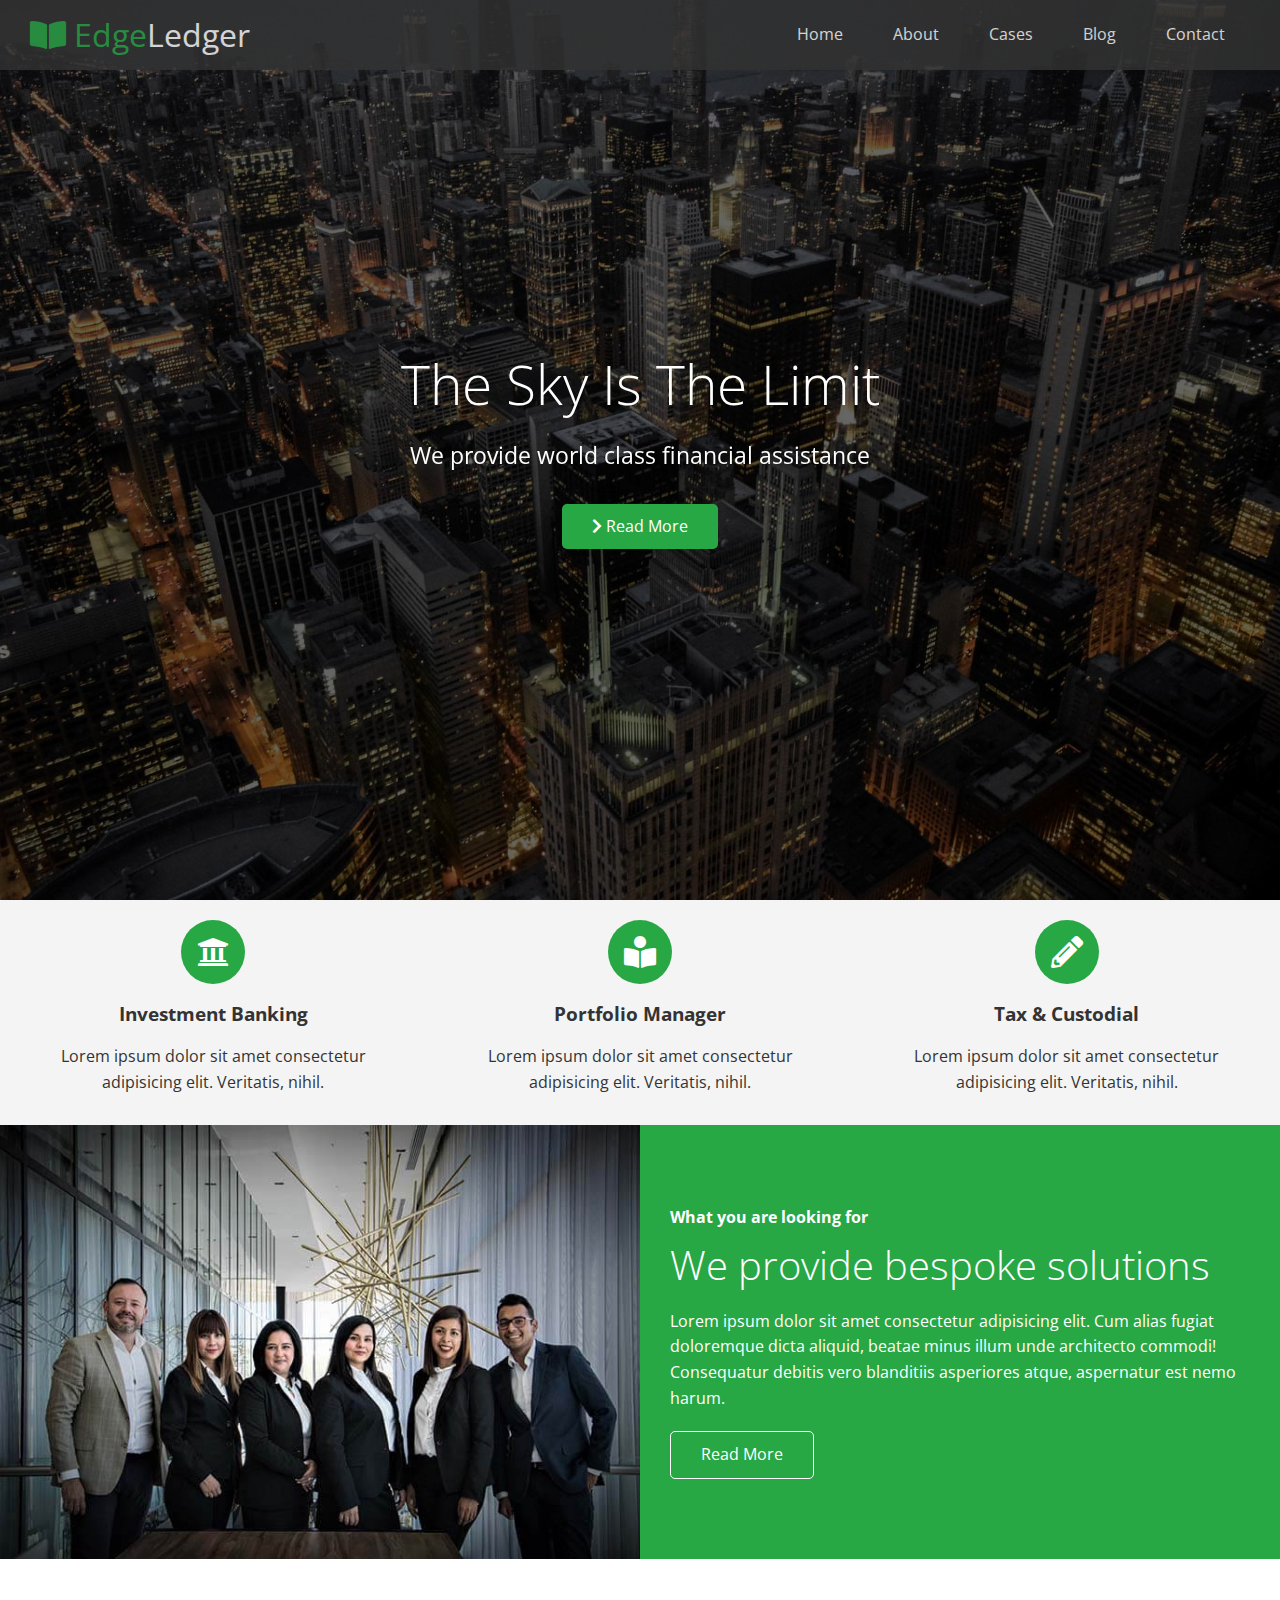
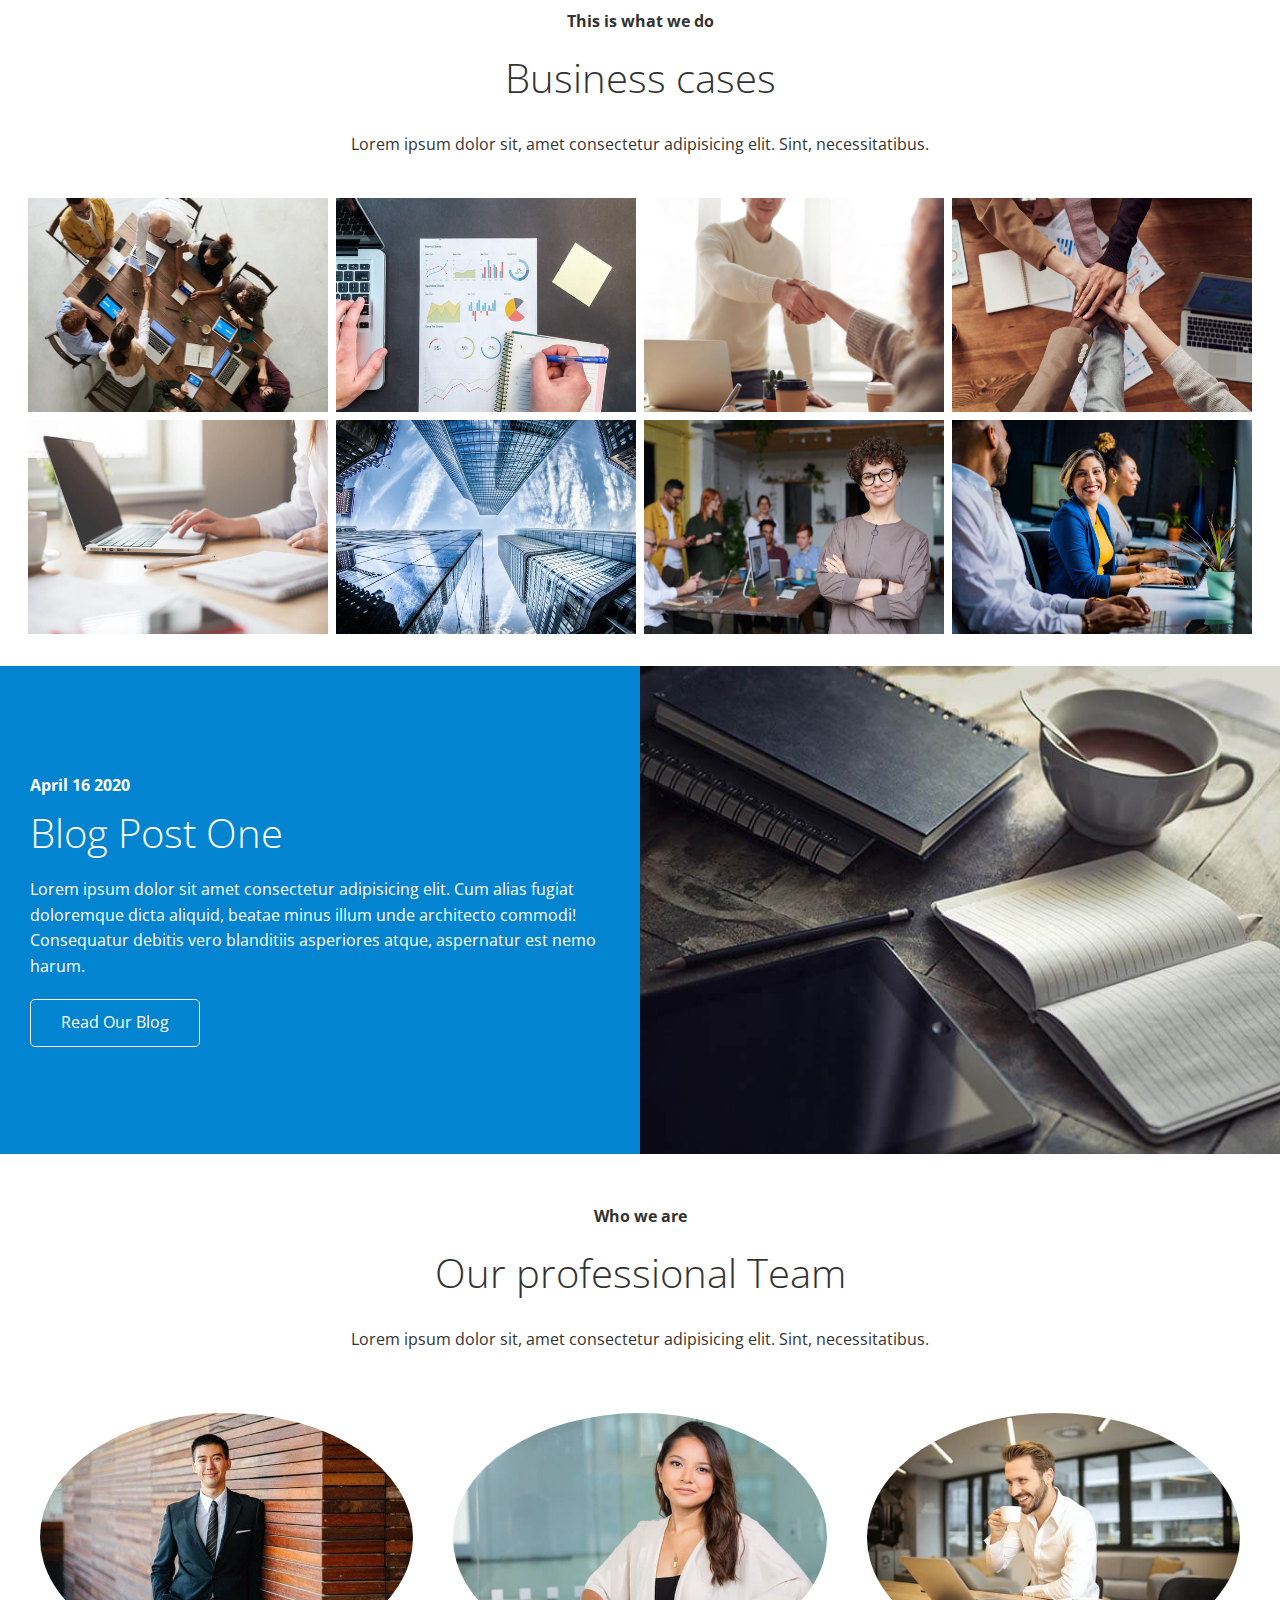
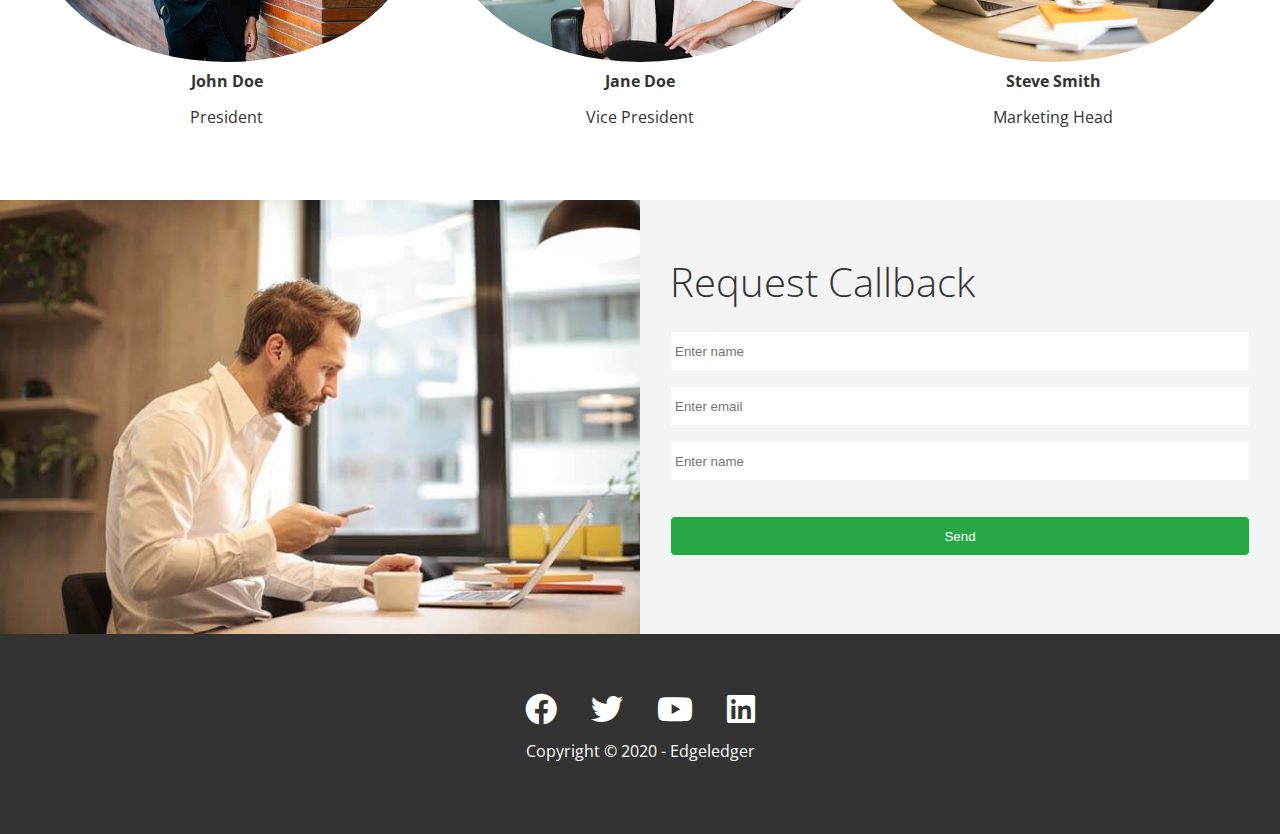
<file: edgeledger_website/index.html>
<!DOCTYPE html>
<html lang="en">
<head>
  <meta charset="UTF-8">
  <meta http-equiv="X-UA-Compatible" content="IE=edge">
  <meta name="viewport" content="width=device-width, initial-scale=1.0">
  <link rel="stylesheet" href="css/utilities.css">
  <link rel="stylesheet" href="css/style.css">
  <link rel="stylesheet" href="https://cdnjs.cloudflare.com/ajax/libs/font-awesome/5.15.4/css/all.min.css" integrity="sha512-1ycn6IcaQQ40/MKBW2W4Rhis/DbILU74C1vSrLJxCq57o941Ym01SwNsOMqvEBFlcgUa6xLiPY/NS5R+E6ztJQ==" crossorigin="anonymous"/>
  <title>Welcome to Edgeledger</title>
</head>
<body id="home">

  <header class="hero">
    <div id="navbar" class="navbar">
      <h1 class="logo"><span class="text-primary"><i class="fas fa-book-open"></i> Edge</span>Ledger
      </h1>
      <nav class="nav">
        <ul>
          <li><a href="#home">Home</a></li>
          <li><a href="#about ">About</a></li>
          <li><a href="#cases">Cases</a></li>
          <li><a href="#blog">Blog</a></li>
          <li><a href="#contact">Contact</a></li>
        </ul>
      </nav>
    </div>
    <div class="content">
      <h1>The Sky Is The Limit</h1>
      <p>We provide world class financial assistance</p>
      <a href="#about" class="btn btn-primary"><i class="fas fa-chevron-right"></i> Read More</a>
    </div>
  </header>

   <main>
     <!-- About: Icons -->
     <section id="about" class="icons bg-light">
        <div class="flex-items">
          <div>
            <i class="fas fa-university fa-2x"></i>
            <h3>Investment Banking</h3>
            <p>Lorem ipsum dolor sit amet consectetur adipisicing elit. Veritatis, nihil.</p>
          </div>
          <div>
            <i class="fas fa-book-reader fa-2x"></i>
            <h3>Portfolio Manager</h3>
            <p>Lorem ipsum dolor sit amet consectetur adipisicing elit. Veritatis, nihil.</p>
          </div>
          <div>
            <i class="fas fa-pencil-alt fa-2x"></i>
            <h3>Tax & Custodial</h3>
            <p>Lorem ipsum dolor sit amet consectetur adipisicing elit. Veritatis, nihil.</p>
          </div>
        </div>
     </section>

     <!-- About: Solutions -->
     <section class="solutions flex-columns">
       <div class="row">
         <div class="column">
           <div class="column-1">
             <img src="image_resources/home/people.jpg" alt="People">
           </div>
         </div>
         <div class="column">
           <div class="column-2 bg-primary">
              <h4>What you are looking for</h4>
              <h2>We provide bespoke solutions</h2>
              <p>Lorem ipsum dolor sit amet consectetur adipisicing elit. Cum alias fugiat doloremque dicta aliquid, beatae minus illum unde architecto commodi! Consequatur debitis vero blanditiis asperiores atque, aspernatur est nemo harum.</p>
              <a href="#" class="btn btn-outline">
                Read More
              </a>
           </div>
         </div>
       </div>
      </section>

      <!-- Cases -->
      <section id="cases" class="cases flex-grid section-padding">
        <header class="section-header">
          <h4>This is what we do</h4>
          <h2>Business cases</h2>
          <p>Lorem ipsum dolor sit, amet consectetur adipisicing elit. Sint, necessitatibus.</p>
        </header>
        <div class="row">
          <div class="column">
            <img src="image_resources/cases/cases1.jpg" alt="cases1">
            <img src="image_resources/cases/cases2.jpg" alt="cases2">
          </div>
          <div class="column">
            <img src="image_resources/cases/cases3.jpg" alt="cases3">
            <img src="image_resources/cases/cases4.jpg" alt="cases4">
          </div>
          <div class="column">
            <img src="image_resources/cases/cases5.jpg" alt="cases5">
            <img src="image_resources/cases/cases6.jpg" alt="cases6">
          </div>
          <div class="column">
            <img src="image_resources/cases/cases7.jpg" alt="cases7">
            <img src="image_resources/cases/cases8.jpg" alt="cases8">
          </div>
        </div>
      </section>

      <!-- Blog -->
      <section id="blog" class="blog flex-columns flex-reverse">
       <div class="row">
         <div class="column">
           <div class="column-1">
             <img src="image_resources/home/blog.jpg" alt="Blog">
           </div>
         </div>
         <div class="column">
           <div class="column-2 bg-secondary">
              <h4>April 16 2020</h4>
              <h2>Blog Post One</h2>
              <p>Lorem ipsum dolor sit amet consectetur adipisicing elit. Cum alias fugiat doloremque dicta aliquid, beatae minus illum unde architecto commodi! Consequatur debitis vero blanditiis asperiores atque, aspernatur est nemo harum.</p>
              <a href="blog.html" class="btn btn-outline">
                Read Our Blog
              </a>
           </div>
         </div>
       </div>
      </section>

      <!-- Our team -->
      <section id="team" class="team section-padding">
        <header class="section-header">
          <h4>Who we are<h4>
          <h2>Our professional Team</h2>
          <p>Lorem ipsum dolor sit, amet consectetur adipisicing elit. Sint, necessitatibus.</p>
        </header>
        <div class="flex-items">
          <div>
            <img src="image_resources/team/person1.jpg" alt="president">
            <h4>John Doe</h4>
            <p>President</p>
          </div>
          <div>
            <img src="image_resources/team/person2.jpg" alt="vice-president">
            <h4>Jane Doe</h4>
            <p>Vice President</p>
          </div>
          <div>
            <img src="image_resources/team/person3.jpg" alt="marketing-head">
            <h4>Steve Smith</h4>
            <p>Marketing Head</p>
          </div>
        </div>
      </section>

       <section id="contact" class="contact flex-columns">
       <div class="row">
         <div class="column">
           <div class="column-1">
             <img src="image_resources/home/contact.jpg" alt="contact">
           </div>
         </div>
         <div class="column">
           <div class="column-2 bg-light">
             <h2>Request Callback</h2>
              <form action="" class="callback-form">
                <div class="form-control">
                  <label for="name"></label>
                  <input type="text" name="name" id="name" placeholder="Enter name">
                </div>
                <div class="form-control">
                  <label for="email"></label>
                  <input type="email" name="email" id="email" placeholder="Enter email">
                </div>
                <div class="form-control">
                  <label for="phone"></label>
                  <input type="phone" name="phone" id="phone" placeholder="Enter name">
                </div>
                <input type="submit" value="Send" id="submit" class="btn btn-primary">
              </form>
           </div>
         </div>
       </div>
      </section>
   </main>

   <footer class="footer bg-dark">
     <div class="social">
       <a href="#"><i class="fab fa-facebook fa-2x"></i></a>
       <a href="#"><i class="fab fa-twitter fa-2x"></i></a>
       <a href="#"><i class="fab fa-youtube fa-2x"></i></a>
       <a href="#"><i class="fab fa-linkedin fa-2x"></i></a>
     </div>
     <p>Copyright &copy; 2020 - Edgeledger</p>
   </footer>

</body>
</html>
</file>
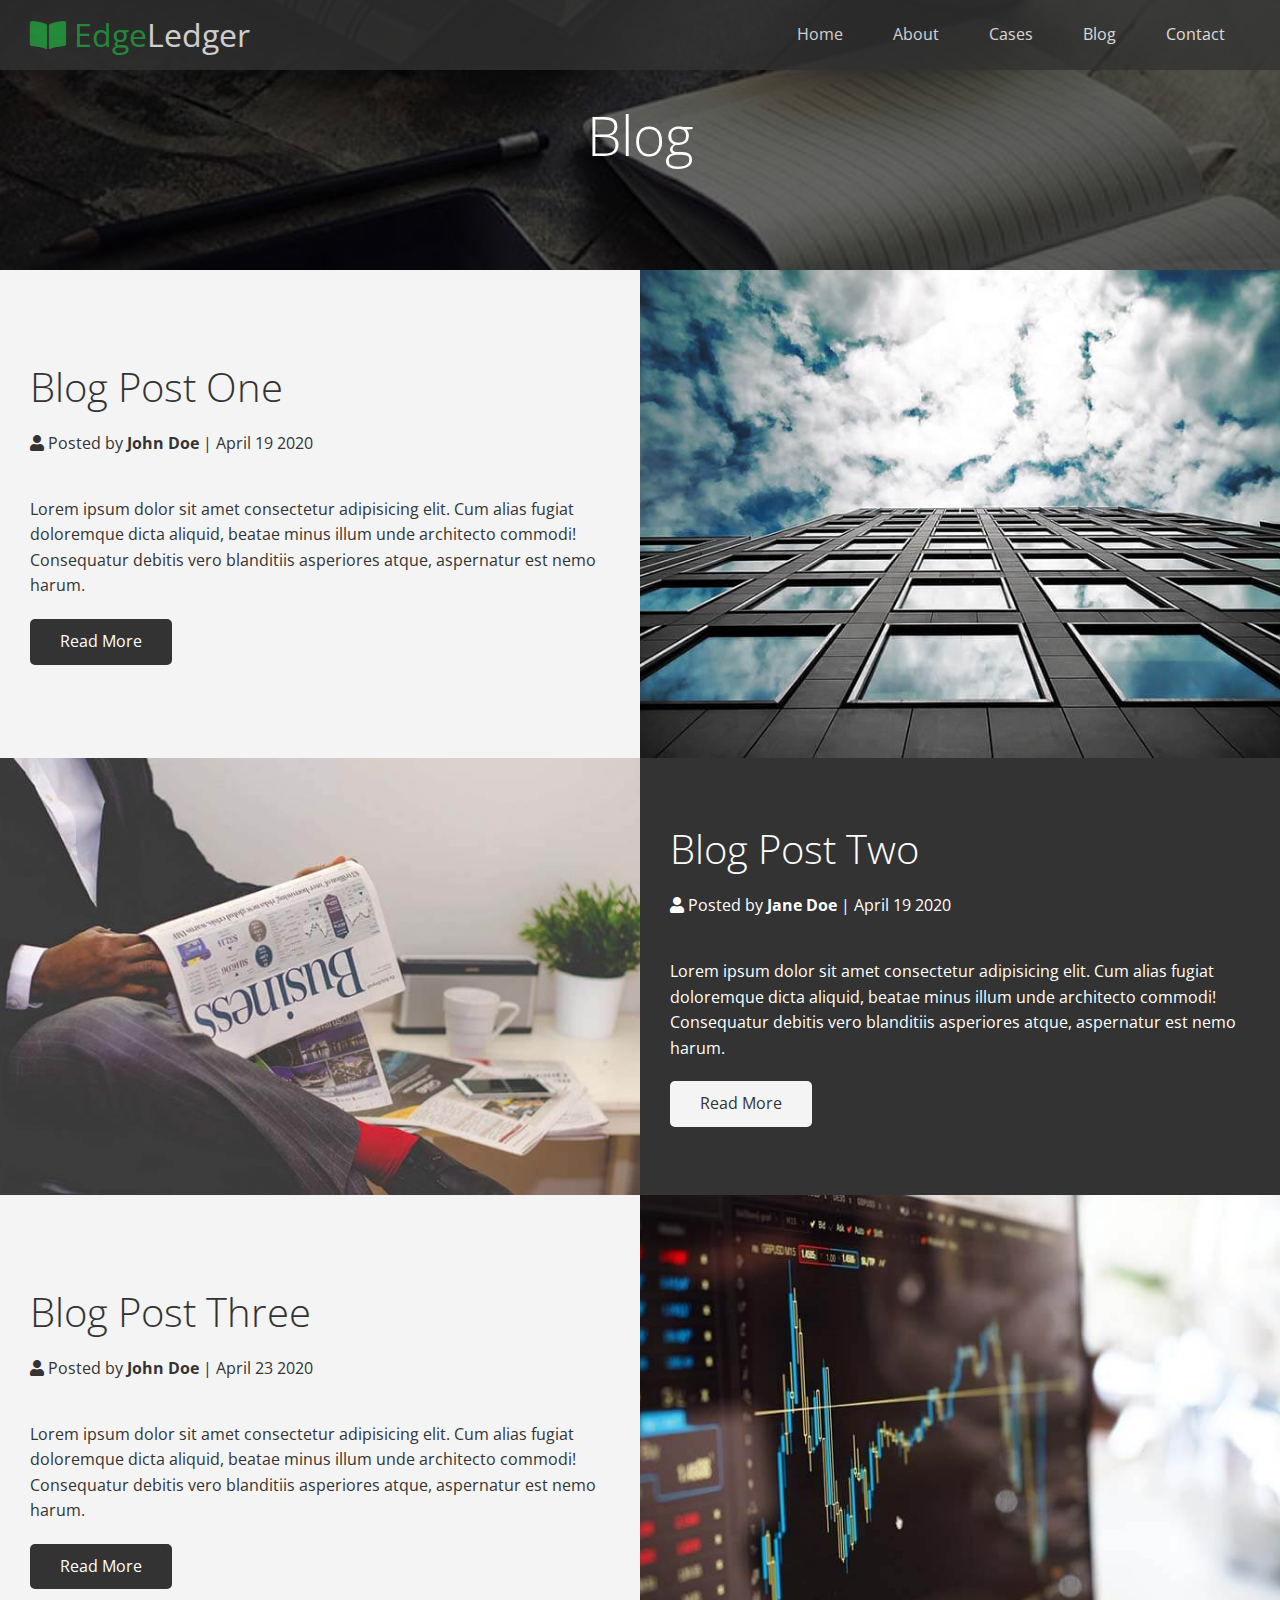
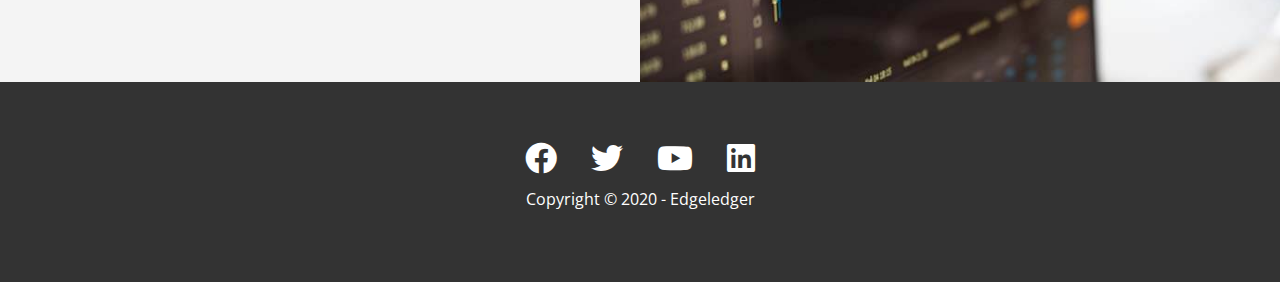
<file: edgeledger_website/blog.html>
<!DOCTYPE html>
<html lang="en">
<head>
  <meta charset="UTF-8">
  <meta http-equiv="X-UA-Compatible" content="IE=edge">
  <meta name="viewport" content="width=device-width, initial-scale=1.0">
  <link rel="stylesheet" href="css/utilities.css">
  <link rel="stylesheet" href="css/style.css">
  <link rel="stylesheet" href="https://cdnjs.cloudflare.com/ajax/libs/font-awesome/5.15.4/css/all.min.css" integrity="sha512-1ycn6IcaQQ40/MKBW2W4Rhis/DbILU74C1vSrLJxCq57o941Ym01SwNsOMqvEBFlcgUa6xLiPY/NS5R+E6ztJQ==" crossorigin="anonymous"/>
  <title>Read Our Blog</title>
</head>
<body id="home">

  <header class="hero blog">
    <div id="navbar" class="navbar">
      <h1 class="logo"><span class="text-primary"><i class="fas fa-book-open"></i> Edge</span>Ledger
      </h1>
      <nav class="nav">
        <ul>
          <li><a href="index.html">Home</a></li>
          <li><a href="index.html#about ">About</a></li>
          <li><a href="index.html#cases">Cases</a></li>
          <li><a href="index.html#blog">Blog</a></li>
          <li><a href="index.html#contact">Contact</a></li>
        </ul>
      </nav>
    </div>
    <div class="content">
      <h1>Blog</h1>
    </div>
  </header>

   <main>
    <article class="flex-columns flex-reverse">
       <div class="row">
         <div class="column">
           <div class="column-1">
             <img src="image_resources/blog/blog1.jpg" alt="People">
           </div>
         </div>
         <div class="column">
           <div class="column-2 bg-light">
              <h2>Blog Post One</h2>
              <p class="meta">
                <i class="fas fa-user"></i> Posted by <strong>John Doe</strong> | April 19 2020
              </p>
              <p>Lorem ipsum dolor sit amet consectetur adipisicing elit. Cum alias fugiat doloremque dicta aliquid, beatae minus illum unde architecto commodi! Consequatur debitis vero blanditiis asperiores atque, aspernatur est nemo harum.</p>
              <a href="post.html" class="btn btn-dark">
                Read More
              </a>
           </div>
         </div>
       </div>
      </article>

      <article class="flex-columns">
       <div class="row">
         <div class="column">
           <div class="column-1">
             <img src="image_resources/blog/blog2.jpg" alt="People">
           </div>
         </div>
         <div class="column">
           <div class="column-2 bg-dark">
              <h2>Blog Post Two</h2>
              <p class="meta">
                <i class="fas fa-user"></i> Posted by <strong>Jane Doe</strong> | April 19 2020
              </p>
              <p>Lorem ipsum dolor sit amet consectetur adipisicing elit. Cum alias fugiat doloremque dicta aliquid, beatae minus illum unde architecto commodi! Consequatur debitis vero blanditiis asperiores atque, aspernatur est nemo harum.</p>
              <a href="#" class="btn btn-light">
                Read More
              </a>
           </div>
         </div>
       </div>
      </article>

      <article class="flex-columns flex-reverse">
       <div class="row">
         <div class="column">
           <div class="column-1">
             <img src="image_resources/blog/blog3.jpg" alt="People">
           </div>
         </div>
         <div class="column">
           <div class="column-2 bg-light">
              <h2>Blog Post Three</h2>
              <p class="meta">
                <i class="fas fa-user"></i> Posted by <strong>John Doe</strong> | April 23 2020
              </p>
              <p>Lorem ipsum dolor sit amet consectetur adipisicing elit. Cum alias fugiat doloremque dicta aliquid, beatae minus illum unde architecto commodi! Consequatur debitis vero blanditiis asperiores atque, aspernatur est nemo harum.</p>
              <a href="post.html" class="btn btn-dark">
                Read More
              </a>
           </div>
         </div>
       </div>
      </article>
   </main>

   <footer class="footer bg-dark">
     <div class="social">
       <a href="#"><i class="fab fa-facebook fa-2x"></i></a>
       <a href="#"><i class="fab fa-twitter fa-2x"></i></a>
       <a href="#"><i class="fab fa-youtube fa-2x"></i></a>
       <a href="#"><i class="fab fa-linkedin fa-2x"></i></a>
     </div>
     <p>Copyright &copy; 2020 - Edgeledger</p>
   </footer>

</body>
</html>
</file>
<file: edgeledger_website/css/utilities.css>
/* Text colors */
.text-primary {
  color: #28a745;
}

.text-secondary {
  color: #0284d0;
}

/* Button */
.btn {
  cursor: pointer;
  display: inline-block;
  padding: 10px 30px;
  border-radius: 5px;
}

.btn:hover {
  opacity: 0.9;
}

.btn-primary,
.bg-primary {
  background: #28a745;
  color: #fff;
}

.btn-secondary,
.bg-secondary {
  color: #fff;
  background: #0284d0;
}

.btn-dark,
.bg-dark {
  background: #333;
  color: #fff;
}

.btn-light,
.bg-light {
  background: #f4f4f4;
  color: #333;
}

.btn-outline {
  color: #fff;
  background: transparent;
  border: 1px #fff solid;
}

/* Flex Items */
.flex-items {
  display: flex;
  text-align: center;
  justify-content: center;
  height: 100%;
}

.flex-items > div {
  padding: 20px;
}

/* Flex Columns */
.flex-columns.flex-reverse .row{
  flex-direction: row-reverse;
}
.flex-columns .row{
  display: flex;
  flex-wrap: wrap;
  flex-direction: row;
  width: 100%;
}

.flex-columns .column {
  display: flex;
  flex-direction: column;
  flex-basis: 100%;
  flex: 1;
}

.flex-columns .column-2,
.flex-columns .column-1 {
  flex-basis: 100%;
}

.flex-columns img {
  height: 100%;
  object-fit: cover;
}

.flex-columns .column-2 {
  display: flex;
  flex-direction: column;
  align-items: flex-start;
  justify-content: center;
  padding: 30px;
}

.flex-columns h2 {
  font-size: 40px;
  font-weight: 100;
}

.flex-columns h4 {
  margin-bottom: 10px;
}

.flex-columns p {
  margin: 20px 0;
}

/* Section header */
.section-header {
  padding: 30px;
  display: flex;
  flex-direction: column;
  justify-content: center;
  align-items: center;
  justify-content: center;
  text-align: center;
}

.section-header h2 {
  font-size: 40px;
  margin: 20px 0;
}

.section-padding {
  padding: 20px 20px 40px;
}

/* Flex Grid  */
.flex-grid .row {
  display: flex;
  flex-wrap: wrap;
  padding: 0 4px;
}

.flex-grid .column {
  flex: 25%;
  max-width: 25%;
  padding: 0 4px;
}

.flex-grid .column img {
  height: 50%;
}
</file>
<file: edgeledger_website/css/style.css>
@import url('https://fonts.googleapis.com/css2?family=Open+Sans:wght@300;400&display=swap');

* {
  box-sizing: border-box;
  margin: 0;
  padding: 0;
}

body {
  font-family: "Open Sans", sans-serif;
  color: #333;
  background: #fff;
  line-height: 1.6;
}

a {
  text-decoration: none;
  color: #333;
}

ul {
  list-style: none;
}

h1, h2 {
  font-weight: 300;
  line-height: 1.2;
}

p {
  margin: 10px 0;
}

img {
  width: 100%;
}

/* Navbar */
.navbar {
  display: flex;
  align-items: center;
  justify-content: space-between;
  background-color: #333;
  color: #fff;
  opacity: 0.8;
  width: 100%;
  height: 70px;
  position: fixed;
  top: 0px;
  padding: 0 30px;
}

.navbar a {
  color: #fff;
  padding: 10px 20px;
  margin: 0 5px;
}

.navbar a:hover {
  border-bottom: #28a745 solid 2px;
}

.navbar ul {
  display: flex;
}

.navbar .logo {
  font-weight: 400;
}

/* Header */
.hero {
  background: url('../image_resources/home/showcase.jpg') no-repeat center center/cover;
  height: 100vh;
  position: relative;
  color: #fff;
  z-index: 10;

}
.hero .content {
  display: flex;
  flex-direction: column;
  justify-content: center;
  align-items: center;
  text-align: center;
  height: 100%;
  padding: 0 20px;
}

.hero .content h1 {
  font-size: 55px;
}

.hero .content p {
  font-size: 23px;
  max-width: 600px;
  margin: 20px 0 30px;
}

.hero::before {
  content: '';
  width: 100%;
  height: 100%;
  position: absolute;
  top: 0;
  left: 0;
  background: rgba(0,0,0,0.6);
}

.hero * {
  z-index: 10;
}

.hero.blog {
  background: url('../image_resources/home/blog.jpg') no-repeat center center/cover;
  height: 30vh;
}

/* Icons */
.icons {
  padding: 30;
}

.icons h3 {
  font-weight: bold;
  margin-bottom: 15px;
}

.icons i {
  background-color: #28a745;
  color: #fff;
  padding: 1rem;
  border-radius: 50%;
  margin-bottom: 15px;
}

.cases img:hover {
  opacity: 0.7;
}

.team img {
  border-radius: 50%;
}

/* Callback Form */
.callback-form {
  width: 100%;
  padding: 20px 0;
}

.callback-form label {
  display: block;
  margin-bottom: 5px;
}

.callback-form .form-control {
  margin-bottom: 15px;
}

.callback-form input {
  width: 100%;
  padding: 4px;
  height: 40px;
  border: #f5f5f5 1px solid;
}

.callback-form input:focus {
  outline-color: #28a745;
}

.callback-form .btn {
  padding: 12px 0;
  margin-top: 20px;
}

/* Post */
.post {
  padding: 50px 30px;
}

.post h2 {
  font-size: 40px;
  margin-bottom: 20px;
  padding-bottom: 10px;
  border-bottom: #ccc solid 1px;
}

.post .meta {
 margin-bottom: 30px;
}

.post img {
  width: 300px;
  border-radius: 50%;
  display: block;
  margin: 0 auto 30px;
}

/*Footer */
.footer {
  display: flex;
  flex-direction: column;
  align-items: center;
  justify-content: center;
  text-align: center;
  height: 200px;
}

.footer a:hover {
  color: #28a745;
}
footer a {
  color: #fff;
  margin: 0 15px;
}

/* Mobile */
@media(max-width: 768px) {
  .navbar {
    flex-direction: column;
    height: 120px;
    padding: 20px;
  }

  .navbar a {
    padding: 10px 10px;
    margin: 0 3px;
  }

  .flex-items {
    flex-direction: column;
  }
  .flex-grid .column {
    flex: 100%;
    max-width: 100%;
    height: 100%;
  }
  .flex-columns .column{
    flex: 100%;
    max-width: 100%;
  }

  .section-padding {
    padding: 25px;
  }

  .flex-columns img {
    display: none;
  }

  .team img {
    width: 70%;
  }
}
</file>
